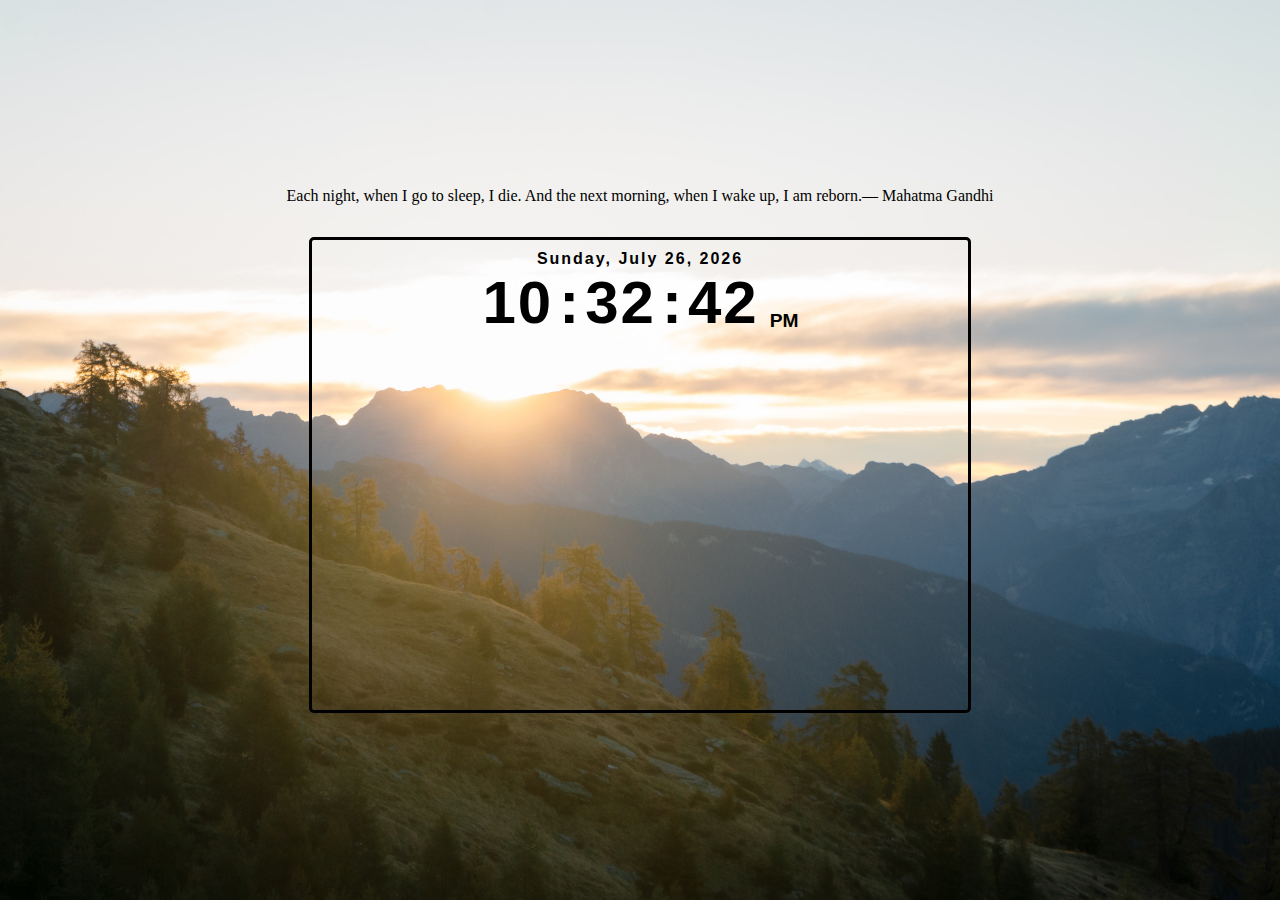
<file: index.html>
<!DOCTYPE html>
<html lang="en">
<head>
    <meta charset="UTF-8">
    <meta http-equiv="X-UA-Compatible" content="IE=edge">
    <meta name="viewport" content="width=device-width, initial-scale=1.0">
    <title>All in One :- Clock APP</title>
    <link rel="stylesheet" href="style.css">
</head>
<body onload="initClock()">

<blockquote id="quote"></blockquote>
    <section id="datetime">
        <div id="date">
            <span id="dayname">Day</span>,
            <span id="month">Month</span>
            <span id="daynum">00</span>,
            <span id="year">Year</span>
        </div>
        <div id="time">
            <span id="hour">00</span>:
            <span id="mint">00</span>:
            <span id="secnd">00</span>
            <span id="period">AM</span>
        </div>
    
    </section>
    
    <script src="clock.js"></script>
</body>
</html>
</file>
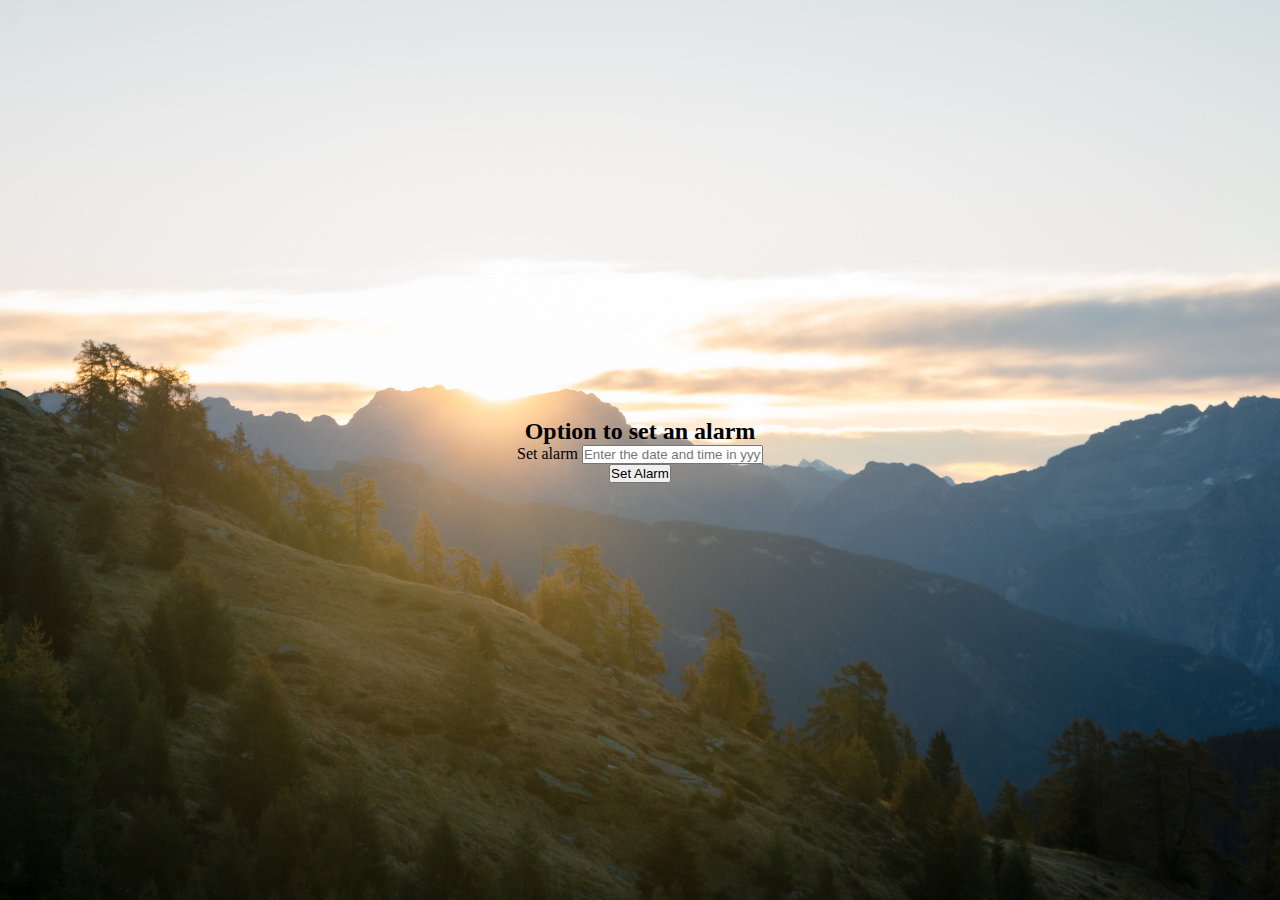
<file: alarm.html>
<!DOCTYPE html>
<html lang="en">
<head>
    <meta charset="UTF-8">
    <meta http-equiv="X-UA-Compatible" content="IE=edge">
    <meta name="viewport" content="width=device-width, initial-scale=1.0">
    <link rel="stylesheet" href="style.css">
    <title>All in One :- Clock APP</title>
</head>
<body>
    <h2>Option to set an alarm</h2>

    <form id="formstar">
        <label for="alarm">Set alarm</label>
        <input type="text" id="alarm" name="alarm" placeholder="Enter the date and time in yyyy-mm-dd and hh:mm:ss"/>
    </form>

    <button id="setAlarm">Set Alarm</button>
    

<script src="alarm.js"></script>
</body>
</html>
</file>
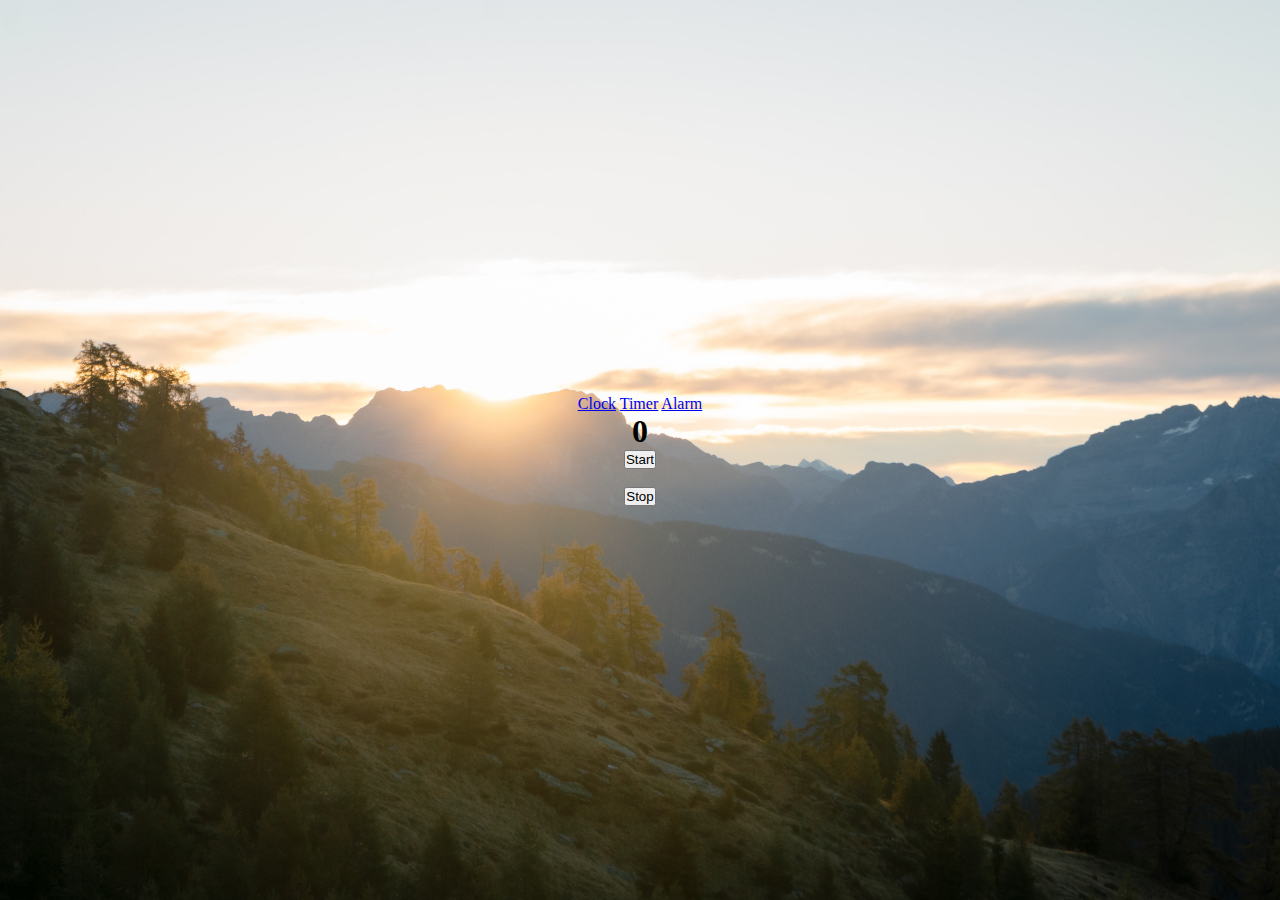
<file: timer.html>
<!DOCTYPE html>
<html lang="en">
<head>
    <meta charset="UTF-8">
    <meta http-equiv="X-UA-Compatible" content="IE=edge">
    <meta name="viewport" content="width=device-width, initial-scale=1.0">
    <link rel="stylesheet" href="style.css">
    <title>All in One :- Timer APP</title>
</head>
<body>

    <nav id="navbar">
        <a href="index.html" class="Links">Clock</a>
        <a href="timer.html" class="Links">Timer</a>
        <a href="alarm.html" class="Links">Alarm</a>
    </nav>

    <section id="datetime time">
      <h1 id="timer">0</h1>
    </section>
    <button id="start-timer">Start</button> <br>
    <button id="stop-timer">Stop</button>
    
    <script src="timer.js"></script>
</body>
</html>
</file>
<file: style.css>
* {
    margin: 0;
    padding: 0;
}

body {
    min-height: 100vh;
    display: flex; 
    justify-content: center; 
    align-items: center;
    flex-direction: column;
    color: black;
    background-image: url('morning.jpg');
    background-position: center;
    background-size: cover;
    background-repeat: no-repeat;
}

#quote {
    display: flex; 
    justify-content:flex-start;
    margin-bottom: 32px;
}



#datetime {
    color: black;
    font-family: 'Segoe UI', Tahoma, Geneva, Verdana, sans-serif;
    width: 50%;
    height: 50vh;
    padding: 0.6rem 0.5rem ;
    border: 3px solid black;
    border-radius: 5px;
}

#date {
    font-size: 1rem;
    font-weight: 600;
    text-align: center;
    letter-spacing: 2px;
}

#time {
    font-size: 60px;
    display: flex;
    justify-content: center;
    font-weight: 600;
    text-align: center;
    letter-spacing: normal;
}
#time span:not(:last-child){
    position: relative;
    margin: 0 6px;
    font-weight: 600;
    text-align: center;
    letter-spacing: 2px;
}
#time span:last-child{
    font-size: 1.2rem;
    font-weight: 600;
    text-transform: uppercase;
    margin-top: 10px;
    padding: 2rem 5px;
}
</file>
